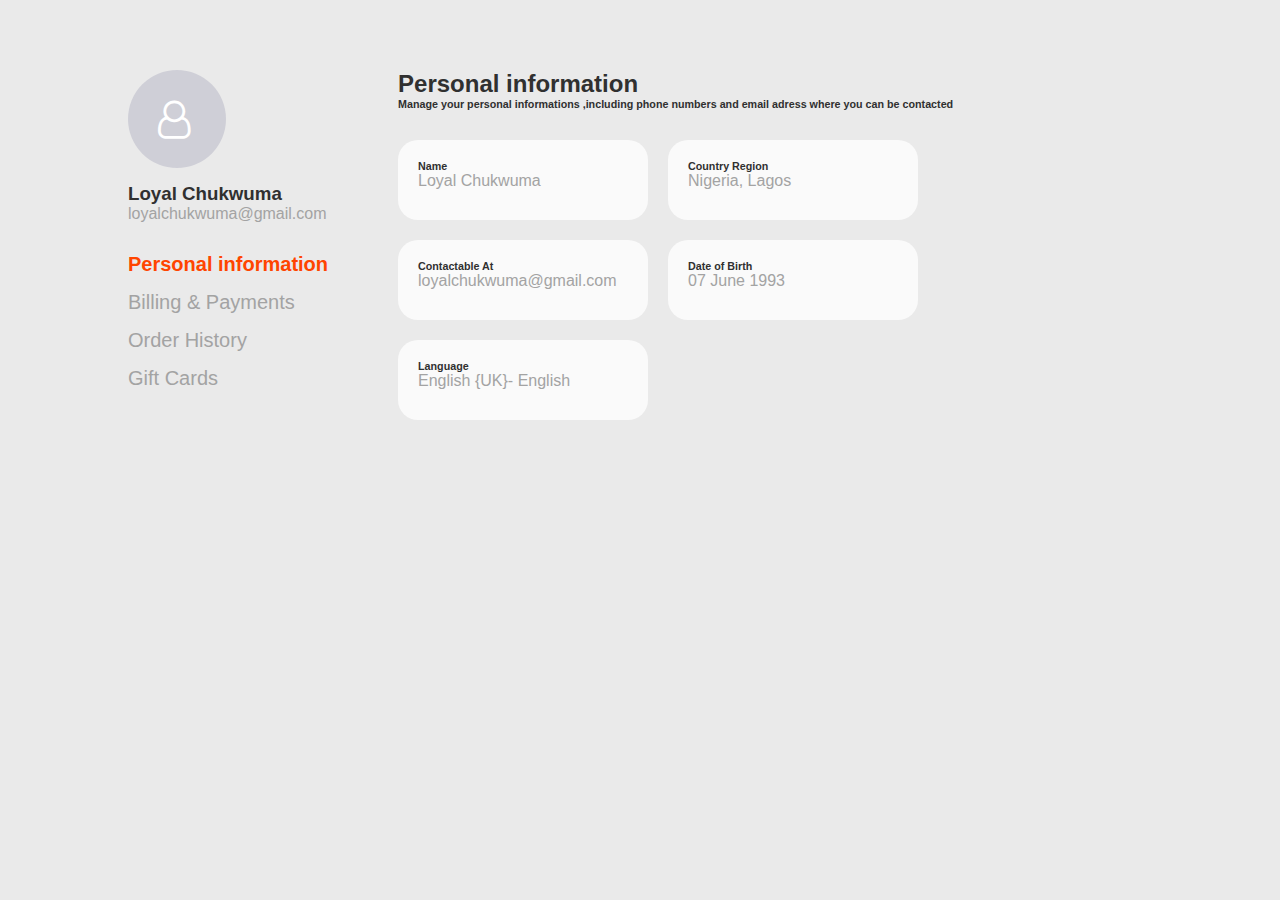
<file: index.html>
<!DOCTYPE html>
<html lang="en">

<head>
    <meta charset="UTF-8">
    <meta name="viewport" content="width=device-width, initial-scale=1.0">
    <title>CW2</title>
    <link rel="stylesheet" href="https://cdnjs.cloudflare.com/ajax/libs/font-awesome/4.7.0/css/font-awesome.min.css">
    <link rel="stylesheet" href="css/main.css">
    <link rel="icon" href="images/favicon-32x32.png">
</head>

<body>
    <section class="left-section">
        <div class="top">
            <div class="user-icon-container">
                <i class="fa fa-user-o" style="font-size:38px;color:white"></i>
            </div>

            <h3>Loyal Chukwuma</h3>
            <p>loyalchukwuma@gmail.com</p>
        </div>


        <nav>
            <ul>
                <li>Personal information</li>
                <li>Billing & Payments</li>
                <li>Order History</li>
                <li>Gift Cards</li>
            </ul>
        </nav>
    </section>


    <section class="right-section">
        <header>
            <h2>Personal information</h2>
            <h6>Manage your personal informations ,including phone numbers and email adress where you can be contacted
            </h6>
        </header>

        <div class="container">

            <div class="card">
               <div>
                <h6>Name</h6>
                <p>
                    Loyal Chukwuma
                </p>
               </div>
            </div>

            <div class="card">
                <div>
                    <h6>Country Region</h6>
                    <p>
                        Nigeria, Lagos
                    </p>
                </div>
            </div>

            <div class="card">
               <div>
                    <h6>Contactable At</h6>
                    <p>
                        loyalchukwuma@gmail.com
                    </p>
               </div>
            </div>

            <div class="card">
                <div>
                    <h6>Date of Birth</h6>
                    <p>
                        07 June 1993
                    </p>
                </div>
            </div>

            <div class="card">
                <div>
                    <h6>Language</h6>
                    <p>
                        English {UK}- English
                    </p>
                </div>
            </div>

        </div>





        </div>
    </section>

</body>

</html>
</file>
<file: css/main.css>
*{
    margin: 0;
    padding: 0;
    box-sizing: border-box;
}

h1,h2,h3,h4,h5,h6{
    color: rgb(48, 48, 48);
}

body {
    background: rgb(234, 234, 234);
    font-family: Poppins ,sans-serif;
    width: 80%;
    margin-inline: auto;
    display: flex;
    gap: 70px;
    padding-top: 70px;
    color: #a3a3a3;
}

.left-section{
    display: flex;
    flex-direction: column;
    gap: 30px;
}

.user-icon-container{
    padding: 30px;
    background-color: #cfcfd7;
    height: 98px;
    width: 98px;
    margin-bottom: 15px;
    border-radius: 100%;
}

.left-section ul{
    display: flex;
    flex-direction: column;
    gap: 15px;
}

.left-section li{
    list-style: none;
    font-size: 20px;
}

.left-section li:first-child{
    color: orangered;
    font-weight: bold;
}

.right-section .container{
    display: flex;
    flex-wrap: wrap;
    gap:20px;
    width: 520px;
    padding-top: 30px;
}


.right-section .card{
    background-color: #fafafa;
    width: 250px;
    border-radius: 20px;
    padding: 20px;
    padding-bottom: 30px;

}
</file>
